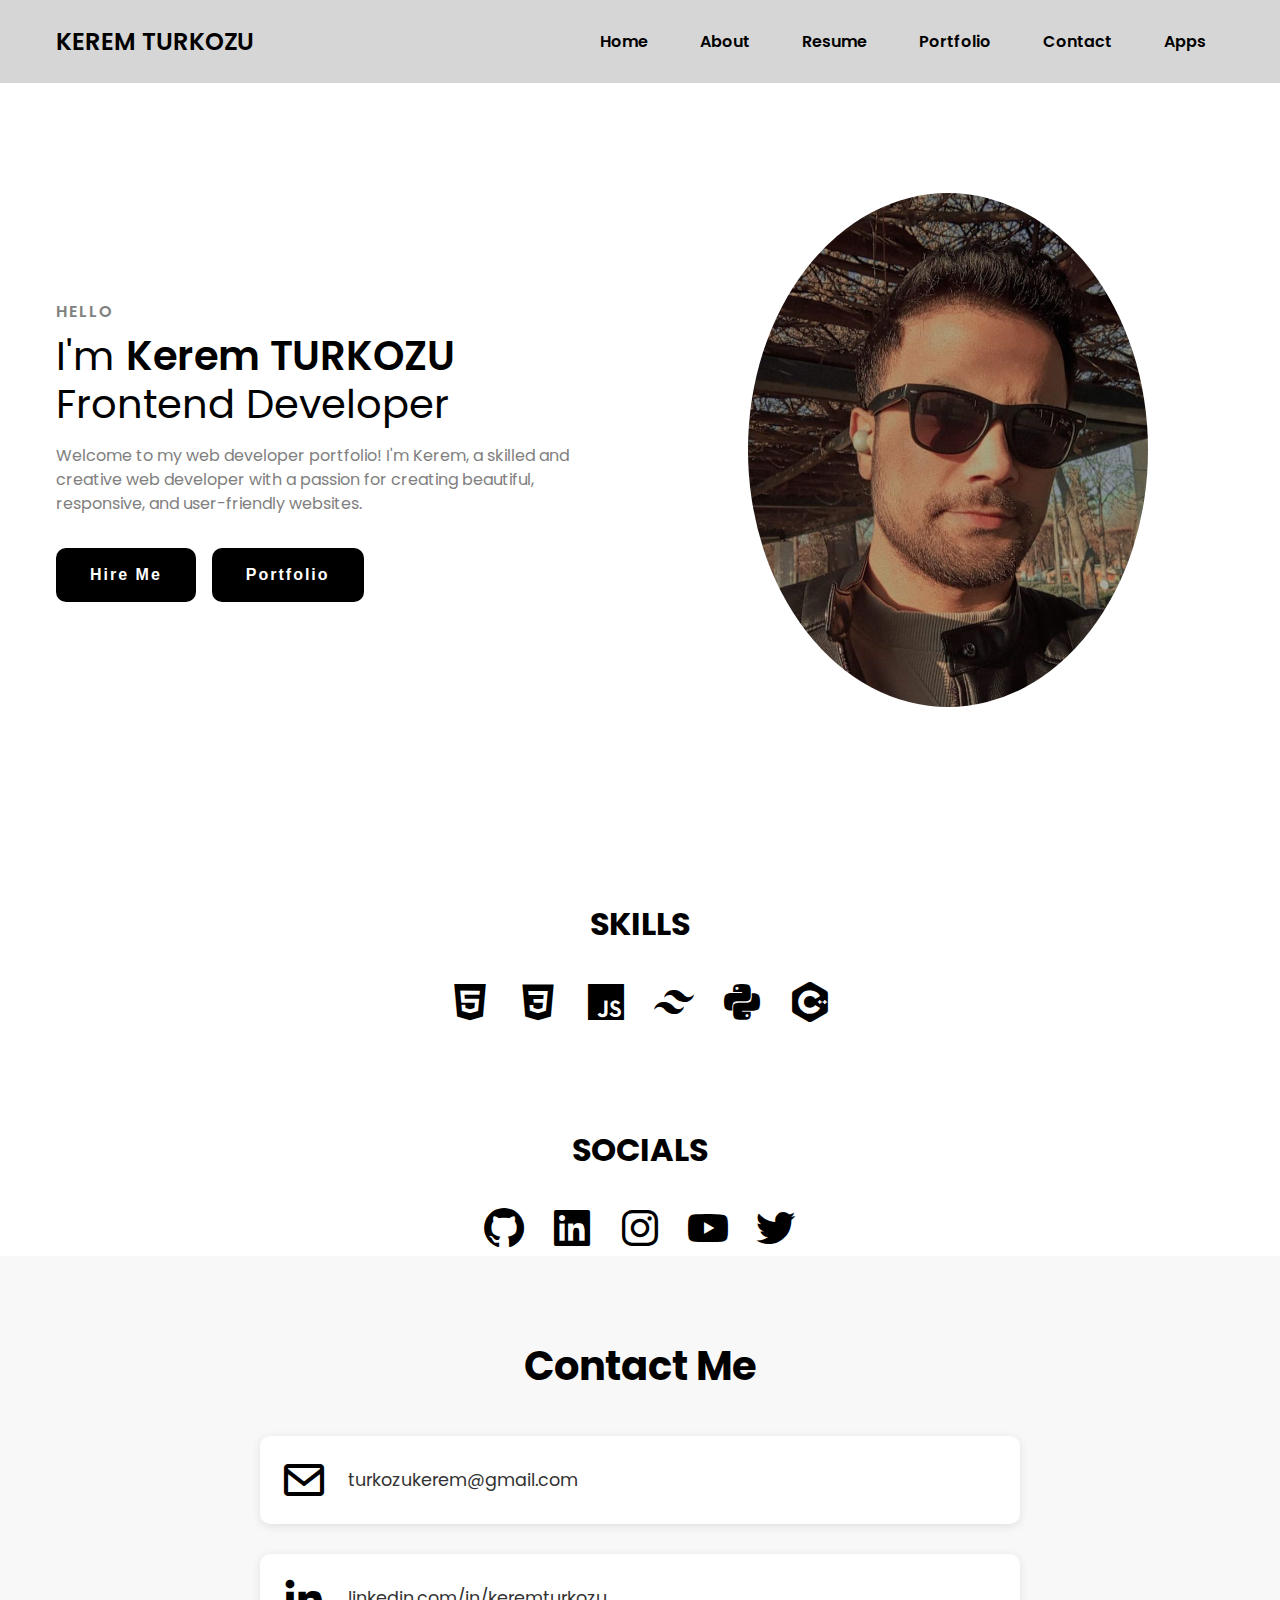
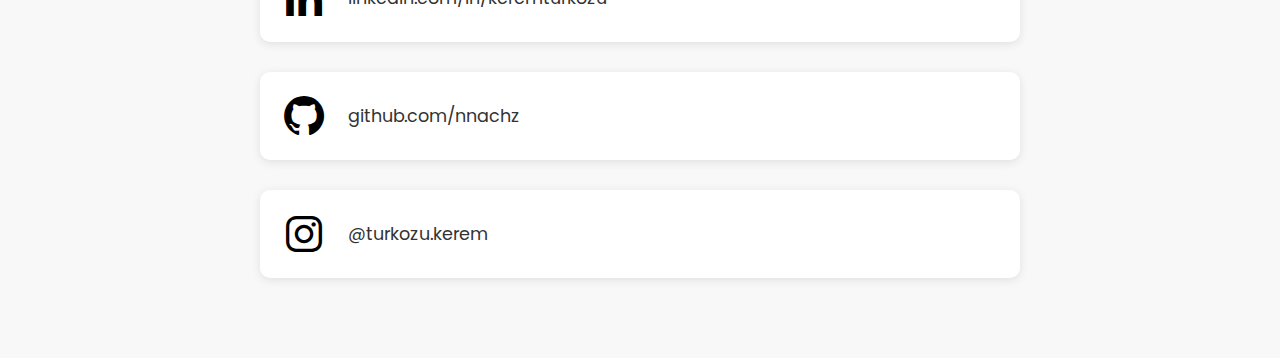
<file: index.html>
<!DOCTYPE html>
<html lang="en">
  <head>
    <meta charset="UTF-8" />
    <meta http-equiv="X-UA-Compatible" content="IE=edge" />
    <meta name="viewport" content="width=device-width, initial-scale=1.0" />
    <link href='https://unpkg.com/boxicons@2.1.4/css/boxicons.min.css' rel='stylesheet'>
    <link rel="stylesheet" href="styles.css" />
    <title>KEREM TURKOZU</title>
  </head>
  <body>
    <nav>
      <div class="navbar">
        <div class="logo"><a href="#">KEREM TURKOZU</a></div>
        <input type="checkbox" name="check" id="check" />
        <ul>
          <li><a href="#">Home</a></li>
          <li><a href="#">About</a></li>
          <li><a href="#">Resume</a></li>
          <li><a href="#">Portfolio</a></li>
          <li><a href="#contact-section">Contact</a></li>
          <li><a href="apps.html">Apps</a></li>
        </ul>
      </div>
    </nav>
    <section class="section">
      <div class="section_container">
        <div class="content">
          <p class="subtitle">HELLO</p>
          <h1 class="title">
            I'm <span>Kerem TURKOZU<br /></span>Frontend Developer
          </h1>
          <p class="description">
            Welcome to my web developer portfolio! I'm Kerem, a skilled and
            creative web developer with a passion for creating beautiful,
            responsive, and user-friendly websites.
          </p>
          <div class="action__btns">
            <button class="hire__me">Hire Me</button>
            <button class="portfolio">Portfolio</button>
          </div>
        </div>
        <div class="image">
          <img src="ihih.jpeg" alt="profile" />
        </div>
      </div>
    </section>
    <div class="skills-h">
      <h1>SKILLS</h1>
    </div>
    <div class="skills">
      <i class='bx bxl-html5 bx-lg'></i>
      <i class='bx bxl-css3 bx-lg'></i>
      <i class='bx bxl-javascript bx-lg'></i>
      <i class='bx bxl-tailwind-css bx-lg' ></i>
      <i class='bx bxl-python bx-lg'></i>
      <i class='bx bxl-c-plus-plus bx-lg'></i>
    </div>
    <div class="contact">
      <h1 id="socials">
        SOCIALS
      </h1>
    </div>
    <div class="links">
      <a href="https://github.com/nnachz"><i class='bx bxl-github bx-lg'></i></a>
      <a href="https://www.linkedin.com/in/keremturkozu/"><i class='bx bxl-linkedin-square bx-lg' ></i></a>
      <a href="https://www.instagram.com/turkozu.kerem/"><i class='bx bxl-instagram bx-lg' ></i></a>
      <a href="#"><i class='bx bxl-youtube bx-lg' ></i></a>
      <a href="#"><i class='bx bxl-twitter bx-lg' ></i></a>
    </div>

    <section id="contact-section" class="contact-section">
      <div class="contact-container">
        <h1>Contact Me</h1>
        <div class="contact-info">
          <div class="contact-item">
            <i class='bx bx-envelope bx-lg'></i>
            <p>turkozukerem@gmail.com</p>
          </div>
          <div class="contact-item">
            <i class='bx bxl-linkedin bx-lg'></i>
            <p><a href="https://www.linkedin.com/in/keremturkozu/" target="_blank">linkedin.com/in/keremturkozu</a></p>
          </div>
          <div class="contact-item">
            <i class='bx bxl-github bx-lg'></i>
            <p><a href="https://github.com/nnachz" target="_blank">github.com/nnachz</a></p>
          </div>
          <div class="contact-item">
            <i class='bx bxl-instagram bx-lg'></i>
            <p><a href="https://www.instagram.com/turkozu.kerem/" target="_blank">@turkozu.kerem</a></p>
          </div>
        </div>
      </div>
    </section>
  </body>
</html>
</file>
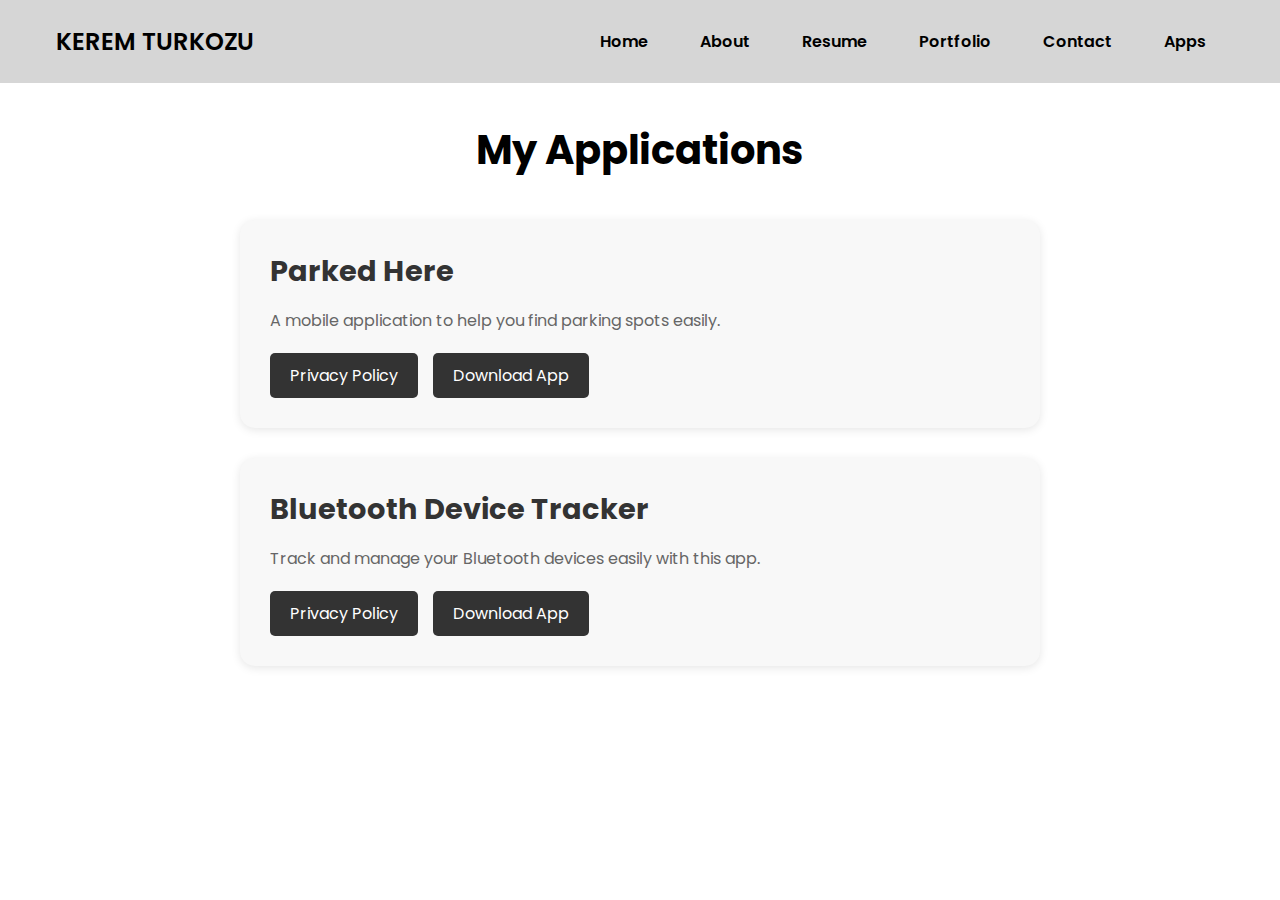
<file: apps.html>
<!DOCTYPE html>
<html lang="en">
<head>
    <meta charset="UTF-8">
    <meta name="viewport" content="width=device-width, initial-scale=1.0">
    <link href='https://unpkg.com/boxicons@2.1.4/css/boxicons.min.css' rel='stylesheet'>
    <link rel="stylesheet" href="styles.css">
    <title>My Apps - KEREM TURKOZU</title>
</head>
<body>
    <nav>
        <div class="navbar">
            <div class="logo"><a href="index.html">KEREM TURKOZU</a></div>
            <input type="checkbox" name="check" id="check" />
            <ul>
                <li><a href="index.html">Home</a></li>
                <li><a href="index.html#about">About</a></li>
                <li><a href="index.html#resume">Resume</a></li>
                <li><a href="index.html#portfolio">Portfolio</a></li>
                <li><a href="index.html#contact-section">Contact</a></li>
                <li><a href="apps.html">Apps</a></li>
            </ul>
        </div>
    </nav>

    <section class="apps-section">
        <div class="apps-container">
            <h1>My Applications</h1>
            <div class="apps-list">
                <div class="app-item">
                    <h2>Parked Here</h2>
                    <p>A mobile application to help you find parking spots easily.</p>
                    <div class="app-links">
                        <a href="parked-here-privacy.html" class="app-link">Privacy Policy</a>
                        <a href="#" class="app-link">Download App</a>
                    </div>
                </div>
                <div class="app-item">
                    <h2>Bluetooth Device Tracker</h2>
                    <p>Track and manage your Bluetooth devices easily with this app.</p>
                    <div class="app-links">
                        <a href="bluetooth-device-tracker-privacy.html" class="app-link">Privacy Policy</a>
                        <a href="#" class="app-link">Download App</a>
                    </div>
                </div>
                <!-- Yeni uygulamalar buraya eklenecek -->
            </div>
        </div>
    </section>
</body>
</html>
</file>
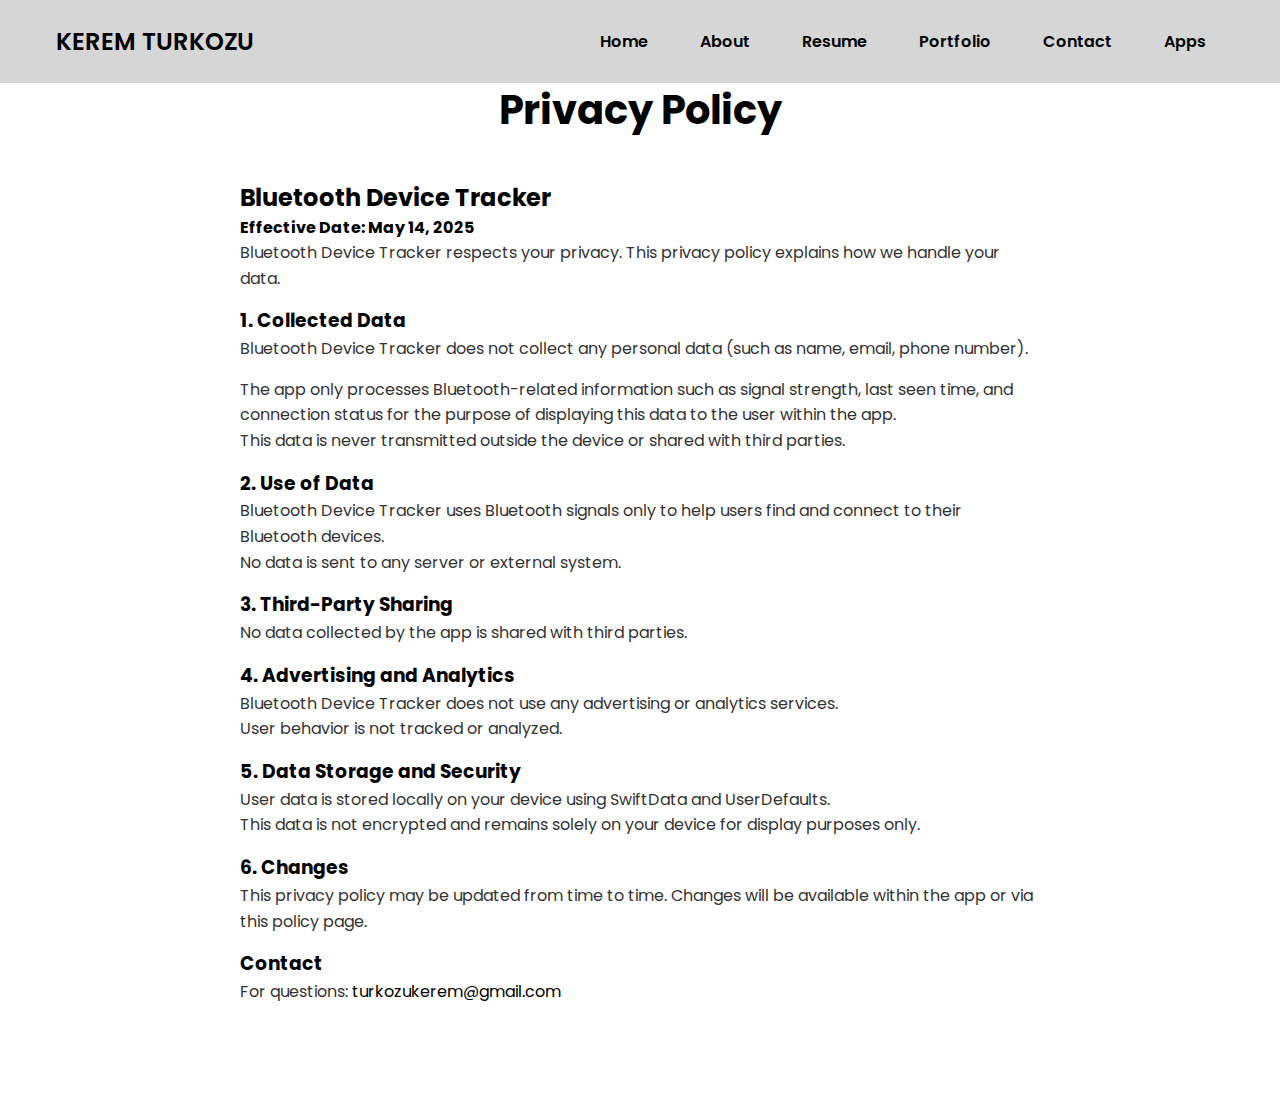
<file: bluetooth-device-tracker-privacy.html>
<!DOCTYPE html>
<html lang="en">
<head>
    <meta charset="UTF-8">
    <meta name="viewport" content="width=device-width, initial-scale=1.0">
    <link href='https://unpkg.com/boxicons@2.1.4/css/boxicons.min.css' rel='stylesheet'>
    <link rel="stylesheet" href="styles.css">
    <title>Bluetooth Device Tracker Privacy Policy - KEREM TURKOZU</title>
</head>
<body>
    <nav>
        <div class="navbar">
            <div class="logo"><a href="index.html">KEREM TURKOZU</a></div>
            <input type="checkbox" name="check" id="check" />
            <ul>
                <li><a href="index.html">Home</a></li>
                <li><a href="index.html#about">About</a></li>
                <li><a href="index.html#resume">Resume</a></li>
                <li><a href="index.html#portfolio">Portfolio</a></li>
                <li><a href="index.html#contact-section">Contact</a></li>
                <li><a href="apps.html">Apps</a></li>
            </ul>
        </div>
    </nav>

    <section class="privacy-section">
        <div class="privacy-container">
            <h1>Privacy Policy</h1>
            <h2>Bluetooth Device Tracker</h2>
            <p><strong>Effective Date: May 14, 2025</strong></p>
            <div class="privacy-content">
                <p>Bluetooth Device Tracker respects your privacy. This privacy policy explains how we handle your data.</p>
                <h3>1. Collected Data</h3>
                <p>Bluetooth Device Tracker does not collect any personal data (such as name, email, phone number).</p>
                <p>The app only processes Bluetooth-related information such as signal strength, last seen time, and connection status for the purpose of displaying this data to the user within the app.<br>
                This data is never transmitted outside the device or shared with third parties.</p>
                <h3>2. Use of Data</h3>
                <p>Bluetooth Device Tracker uses Bluetooth signals only to help users find and connect to their Bluetooth devices.<br>
                No data is sent to any server or external system.</p>
                <h3>3. Third-Party Sharing</h3>
                <p>No data collected by the app is shared with third parties.</p>
                <h3>4. Advertising and Analytics</h3>
                <p>Bluetooth Device Tracker does not use any advertising or analytics services.<br>
                User behavior is not tracked or analyzed.</p>
                <h3>5. Data Storage and Security</h3>
                <p>User data is stored locally on your device using SwiftData and UserDefaults.<br>
                This data is not encrypted and remains solely on your device for display purposes only.</p>
                <h3>6. Changes</h3>
                <p>This privacy policy may be updated from time to time. Changes will be available within the app or via this policy page.</p>
                <h3>Contact</h3>
                <p>For questions: <a href="mailto:turkozukerem@gmail.com">turkozukerem@gmail.com</a></p>
            </div>
        </div>
    </section>
</body>
</html>
</file>
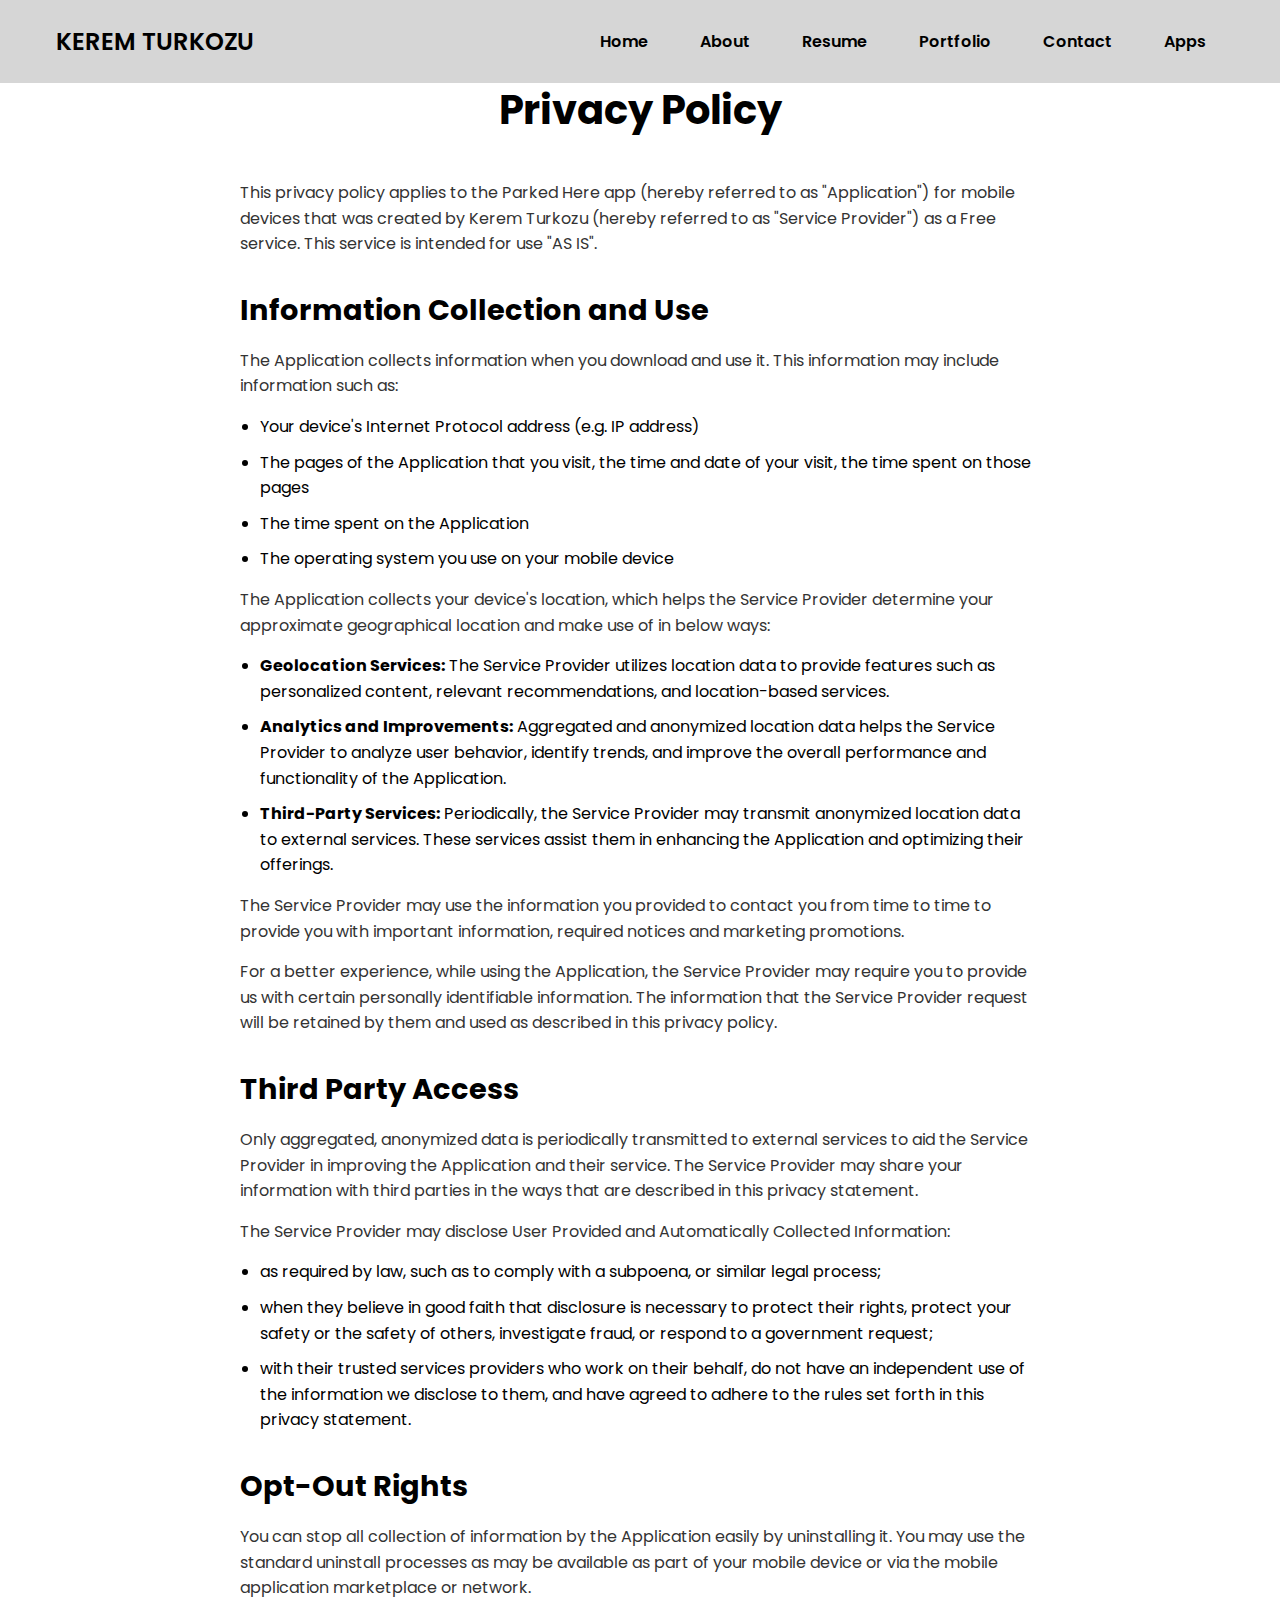
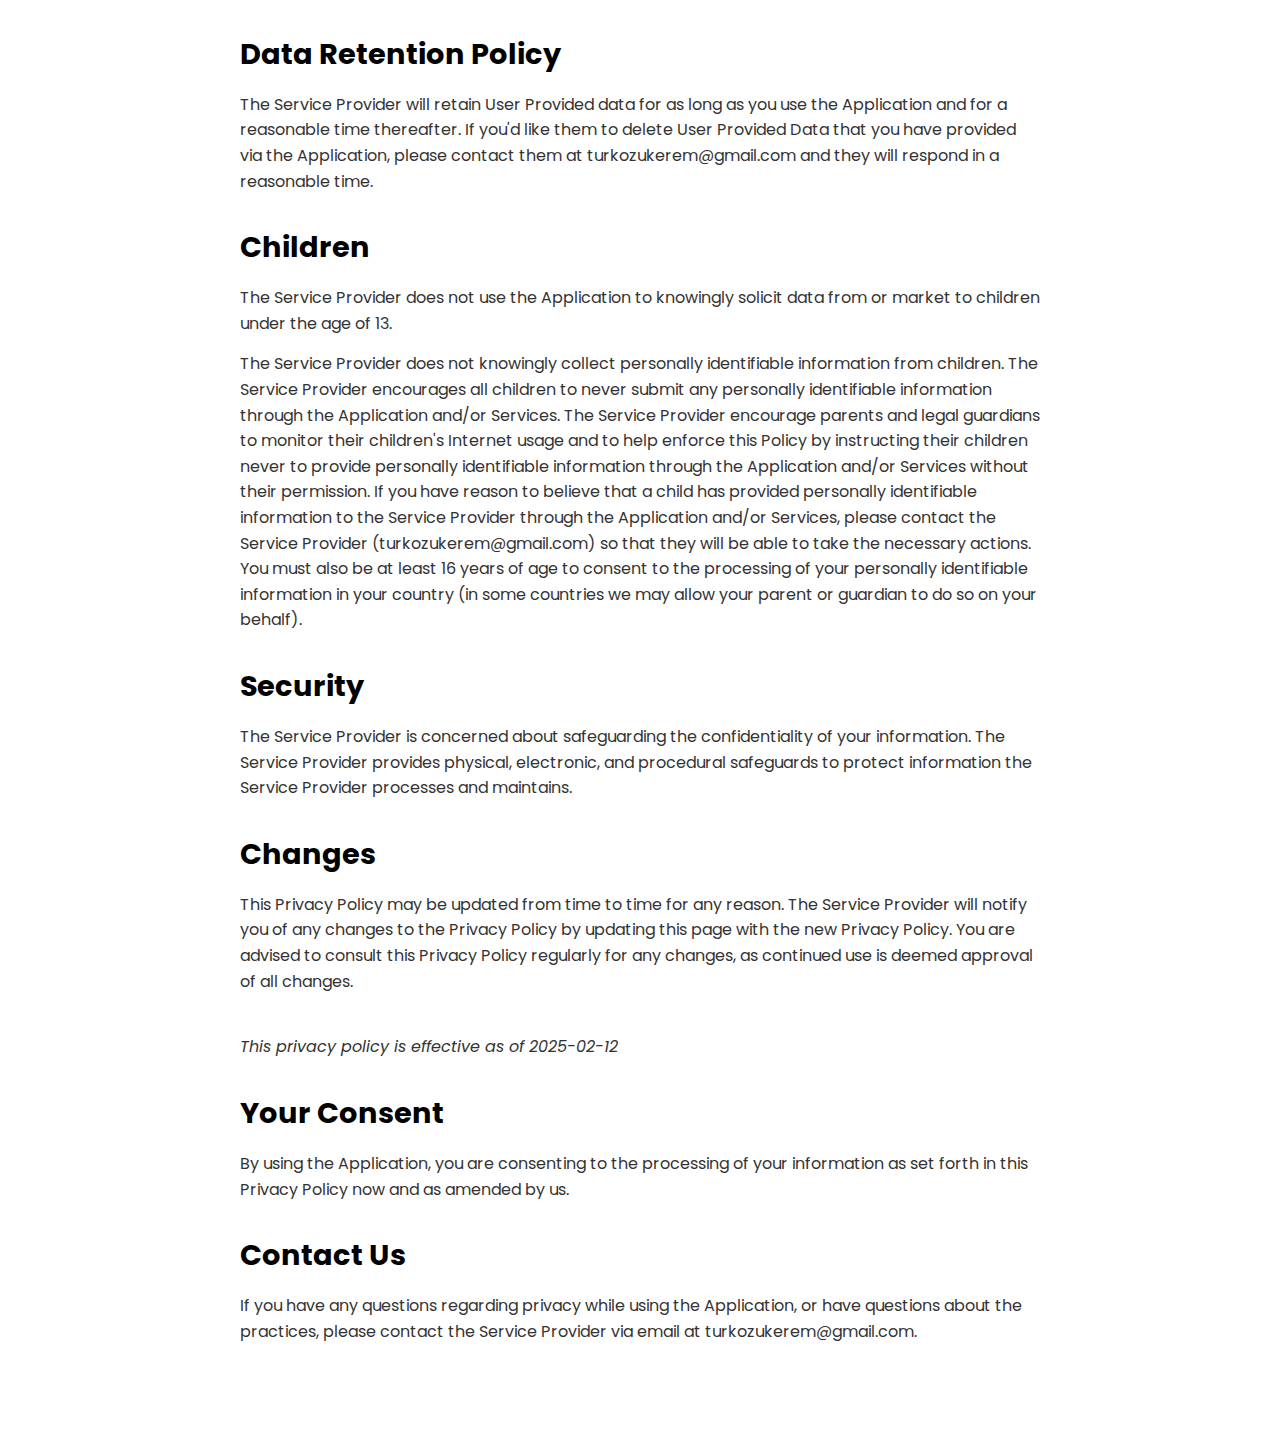
<file: parked-here-privacy.html>
<!DOCTYPE html>
<html lang="en">
<head>
    <meta charset="UTF-8">
    <meta name="viewport" content="width=device-width, initial-scale=1.0">
    <link href='https://unpkg.com/boxicons@2.1.4/css/boxicons.min.css' rel='stylesheet'>
    <link rel="stylesheet" href="styles.css">
    <title>Parked Here Privacy Policy - KEREM TURKOZU</title>
</head>
<body>
    <nav>
        <div class="navbar">
            <div class="logo"><a href="index.html">KEREM TURKOZU</a></div>
            <input type="checkbox" name="check" id="check" />
            <ul>
                <li><a href="index.html">Home</a></li>
                <li><a href="index.html#about">About</a></li>
                <li><a href="index.html#resume">Resume</a></li>
                <li><a href="index.html#portfolio">Portfolio</a></li>
                <li><a href="index.html#contact-section">Contact</a></li>
                <li><a href="apps.html">Apps</a></li>
            </ul>
        </div>
    </nav>

    <section class="privacy-section">
        <div class="privacy-container">
            <h1>Privacy Policy</h1>
            <div class="privacy-content">
                <p>This privacy policy applies to the Parked Here app (hereby referred to as "Application") for mobile devices that was created by Kerem Turkozu (hereby referred to as "Service Provider") as a Free service. This service is intended for use "AS IS".</p>

                <h2>Information Collection and Use</h2>
                <p>The Application collects information when you download and use it. This information may include information such as:</p>
                <ul>
                    <li>Your device's Internet Protocol address (e.g. IP address)</li>
                    <li>The pages of the Application that you visit, the time and date of your visit, the time spent on those pages</li>
                    <li>The time spent on the Application</li>
                    <li>The operating system you use on your mobile device</li>
                </ul>

                <p>The Application collects your device's location, which helps the Service Provider determine your approximate geographical location and make use of in below ways:</p>
                <ul>
                    <li><strong>Geolocation Services:</strong> The Service Provider utilizes location data to provide features such as personalized content, relevant recommendations, and location-based services.</li>
                    <li><strong>Analytics and Improvements:</strong> Aggregated and anonymized location data helps the Service Provider to analyze user behavior, identify trends, and improve the overall performance and functionality of the Application.</li>
                    <li><strong>Third-Party Services:</strong> Periodically, the Service Provider may transmit anonymized location data to external services. These services assist them in enhancing the Application and optimizing their offerings.</li>
                </ul>

                <p>The Service Provider may use the information you provided to contact you from time to time to provide you with important information, required notices and marketing promotions.</p>

                <p>For a better experience, while using the Application, the Service Provider may require you to provide us with certain personally identifiable information. The information that the Service Provider request will be retained by them and used as described in this privacy policy.</p>

                <h2>Third Party Access</h2>
                <p>Only aggregated, anonymized data is periodically transmitted to external services to aid the Service Provider in improving the Application and their service. The Service Provider may share your information with third parties in the ways that are described in this privacy statement.</p>

                <p>The Service Provider may disclose User Provided and Automatically Collected Information:</p>
                <ul>
                    <li>as required by law, such as to comply with a subpoena, or similar legal process;</li>
                    <li>when they believe in good faith that disclosure is necessary to protect their rights, protect your safety or the safety of others, investigate fraud, or respond to a government request;</li>
                    <li>with their trusted services providers who work on their behalf, do not have an independent use of the information we disclose to them, and have agreed to adhere to the rules set forth in this privacy statement.</li>
                </ul>

                <h2>Opt-Out Rights</h2>
                <p>You can stop all collection of information by the Application easily by uninstalling it. You may use the standard uninstall processes as may be available as part of your mobile device or via the mobile application marketplace or network.</p>

                <h2>Data Retention Policy</h2>
                <p>The Service Provider will retain User Provided data for as long as you use the Application and for a reasonable time thereafter. If you'd like them to delete User Provided Data that you have provided via the Application, please contact them at turkozukerem@gmail.com and they will respond in a reasonable time.</p>

                <h2>Children</h2>
                <p>The Service Provider does not use the Application to knowingly solicit data from or market to children under the age of 13.</p>

                <p>The Service Provider does not knowingly collect personally identifiable information from children. The Service Provider encourages all children to never submit any personally identifiable information through the Application and/or Services. The Service Provider encourage parents and legal guardians to monitor their children's Internet usage and to help enforce this Policy by instructing their children never to provide personally identifiable information through the Application and/or Services without their permission. If you have reason to believe that a child has provided personally identifiable information to the Service Provider through the Application and/or Services, please contact the Service Provider (turkozukerem@gmail.com) so that they will be able to take the necessary actions. You must also be at least 16 years of age to consent to the processing of your personally identifiable information in your country (in some countries we may allow your parent or guardian to do so on your behalf).</p>

                <h2>Security</h2>
                <p>The Service Provider is concerned about safeguarding the confidentiality of your information. The Service Provider provides physical, electronic, and procedural safeguards to protect information the Service Provider processes and maintains.</p>

                <h2>Changes</h2>
                <p>This Privacy Policy may be updated from time to time for any reason. The Service Provider will notify you of any changes to the Privacy Policy by updating this page with the new Privacy Policy. You are advised to consult this Privacy Policy regularly for any changes, as continued use is deemed approval of all changes.</p>

                <p class="policy-date">This privacy policy is effective as of 2025-02-12</p>

                <h2>Your Consent</h2>
                <p>By using the Application, you are consenting to the processing of your information as set forth in this Privacy Policy now and as amended by us.</p>

                <h2>Contact Us</h2>
                <p>If you have any questions regarding privacy while using the Application, or have questions about the practices, please contact the Service Provider via email at turkozukerem@gmail.com.</p>
            </div>
        </div>
    </section>
</body>
</html>
</file>
<file: styles.css>
@import url("https://fonts.googleapis.com/css2?family=Poppins:wght@400;600;700&display=swap");



* {
  padding: 0;
  margin: 0;
  box-sizing: border-box;
}

a {
  text-decoration: none;
  color: black;
}

body {
  font-family: "Poppins", sans-serif;
}

nav {
  width: 100%;
  position: fixed;
  top: 0;
  left: 0;
  background-color: rgb(214, 214, 214);
  z-index: 99;
}

.navbar {
  max-width: 1200px;
  margin: auto;
  padding: 1.5rem 1rem;
  display: flex;
  align-items: center;
  justify-content: space-between;
}

nav .logo a {
  font-size: 1.5rem;
  font-weight: 600;
  color: black;
  transition: 0.3s;
}
nav .logo a:hover {
  color: black;
}

nav .checkbox {
  display: none;
}

nav input {
  display: none;
}


ul {
  display: flex;
  align-items: center;
  gap: 1rem;
  list-style: none;
  transition: left 0.3s;
}

ul li a {
  padding: 0.5rem 1rem;
  border: 2px solid transparent;
  text-decoration: none;
  font-weight: 600;
  color: black;
  transition: 0.3s;
}

ul li a:hover {
  text-decoration: underline;
}

.section {
  background-color: white;
}

.section_container {
  min-height: 100vh;
  max-width: 1200px;
  margin: auto;
  padding: 1rem;
  display: grid;
  grid-template-columns: repeat(2, 1fr);
  gap: 4rem;
}

.content {
  display: flex;
  flex-direction: column;
  justify-content: center;
}

.subtitle {
  letter-spacing: 2px;
  color: gray;
  font-weight: 600;
  margin-bottom: 0.5rem;
}

.title {
  font-size: 2.5rem;
  font-weight: 400;
  line-height: 3rem;
  color: black;
  margin-bottom: 1rem;
}

.title span {
  font-weight: 600;
}

.description {
  line-height: 1.5rem;
  color: gray;
  margin-bottom: 2rem;
}

.action__btns {
  display: flex;
  gap: 1rem;
}

.action__btns button {
  font-size: 1rem;
  font-weight: 600;
  letter-spacing: 2px;
  padding: 1rem 2rem;
  outline: none;
  border: 2px solid black;
  border-radius: 10px;
  transition: 0.3s;
  cursor: pointer;
}

.hire__me {
  background-color: black;
  color: white;
}

.hire__me:hover {
  background-color: rgb(227, 227, 227);
  color: black;
}

.portfolio {
  color: white;
  background-color: black;
}

.portfolio:hover {
  background-color: rgb(227, 227, 227);
  color: black;
}

.image {
  display: grid;
  place-items: center;
}

.image img {
  width: min(25rem, 90%);
  border-radius: 100%;
}

@media (width < 750px) {
  nav .checkbox {
    display: block;
  }



  ul li a {
    font-size: 1.25rem;
  }

  .section__container {
    padding: 10rem 1rem 5rem 1rem;
    text-align: center;
    grid-template-columns: repeat(1, 1fr);
  }

  .image {
    grid-area: 1/1/2/2
    
  }

  .action__btns {
    margin: auto;
  }
}

.skills {
    display: flex;
    justify-content: center;
    align-items: center;
    gap: 20px;
}

.links {
    display: flex;
    justify-content: center;
    align-items: center;
    gap: 20px;
}

.skills-h {
  display: flex;
  justify-content: center;
  align-items: center;
  text-align: center;
  margin-bottom: 30px;
}

.contact {
  display: flex;
  justify-content: center;
  align-items: center;
  margin-top: 100px;
  margin-bottom: 30px;
}

.contact-section {
  padding: 80px 0;
  background-color: #f8f8f8;
}

.contact-container {
  max-width: 800px;
  margin: 0 auto;
  padding: 0 20px;
}

.contact-container h1 {
  text-align: center;
  margin-bottom: 40px;
  font-size: 2.5rem;
}

.contact-info {
  display: flex;
  flex-direction: column;
  gap: 30px;
}

.contact-item {
  display: flex;
  align-items: center;
  gap: 20px;
  padding: 20px;
  background-color: white;
  border-radius: 10px;
  box-shadow: 0 2px 10px rgba(0, 0, 0, 0.1);
  transition: transform 0.3s ease;
}

.contact-item:hover {
  transform: translateY(-5px);
}

.contact-item i {
  color: black;
  font-size: 2rem;
}

.contact-item p {
  font-size: 1.1rem;
  color: #333;
}

.contact-item a {
  color: #333;
  text-decoration: none;
  transition: color 0.3s ease;
}

.contact-item a:hover {
  color: black;
  text-decoration: underline;
}

@media (width < 750px) {
  .contact-container {
    padding: 0 15px;
  }
  
  .contact-item {
    padding: 15px;
  }
  
  .contact-item p {
    font-size: 1rem;
  }
}

.privacy-section {
  padding: 80px 20px;
  background-color: #ffffff;
}

.privacy-container {
  max-width: 800px;
  margin: 0 auto;
}

.privacy-container h1 {
  text-align: center;
  margin-bottom: 40px;
  font-size: 2.5rem;
}

.privacy-content {
  line-height: 1.6;
}

.privacy-content h2 {
  margin: 30px 0 15px;
  font-size: 1.8rem;
}

.privacy-content p {
  margin-bottom: 15px;
  color: #333;
}

.privacy-content ul {
  margin: 15px 0;
  padding-left: 20px;
  display: block;
}

.privacy-content ul li {
  margin-bottom: 10px;
  list-style-type: disc;
}

.policy-date {
  margin-top: 40px;
  font-style: italic;
  color: #666;
}

@media (max-width: 768px) {
  .privacy-container {
    padding: 0 15px;
  }
  
  .privacy-container h1 {
    font-size: 2rem;
  }
  
  .privacy-content h2 {
    font-size: 1.5rem;
  }
}

/* Apps sayfası için stiller */
.apps-section {
    padding: 120px 20px 80px;
    background-color: #ffffff;
}

.apps-container {
    max-width: 800px;
    margin: 0 auto;
}

.apps-container h1 {
    text-align: center;
    margin-bottom: 40px;
    font-size: 2.5rem;
}

.apps-list {
    display: flex;
    flex-direction: column;
    gap: 30px;
}

.app-item {
    padding: 30px;
    background-color: #f8f8f8;
    border-radius: 15px;
    box-shadow: 0 2px 10px rgba(0, 0, 0, 0.1);
    transition: transform 0.3s ease;
}

.app-item:hover {
    transform: translateY(-5px);
}

.app-item h2 {
    font-size: 1.8rem;
    margin-bottom: 15px;
    color: #333;
}

.app-item p {
    color: #666;
    margin-bottom: 20px;
}

.app-links {
    display: flex;
    gap: 15px;
}

.app-link {
    display: inline-block;
    padding: 10px 20px;
    background-color: #333;
    color: white;
    border-radius: 5px;
    transition: background-color 0.3s ease;
}

.app-link:hover {
    background-color: #555;
    text-decoration: none;
}

@media (max-width: 768px) {
    .apps-container h1 {
        font-size: 2rem;
    }
    
    .app-item {
        padding: 20px;
    }
    
    .app-item h2 {
        font-size: 1.5rem;
    }
    
    .app-links {
        flex-direction: column;
    }
    
    .app-link {
        text-align: center;
    }
}
</file>
